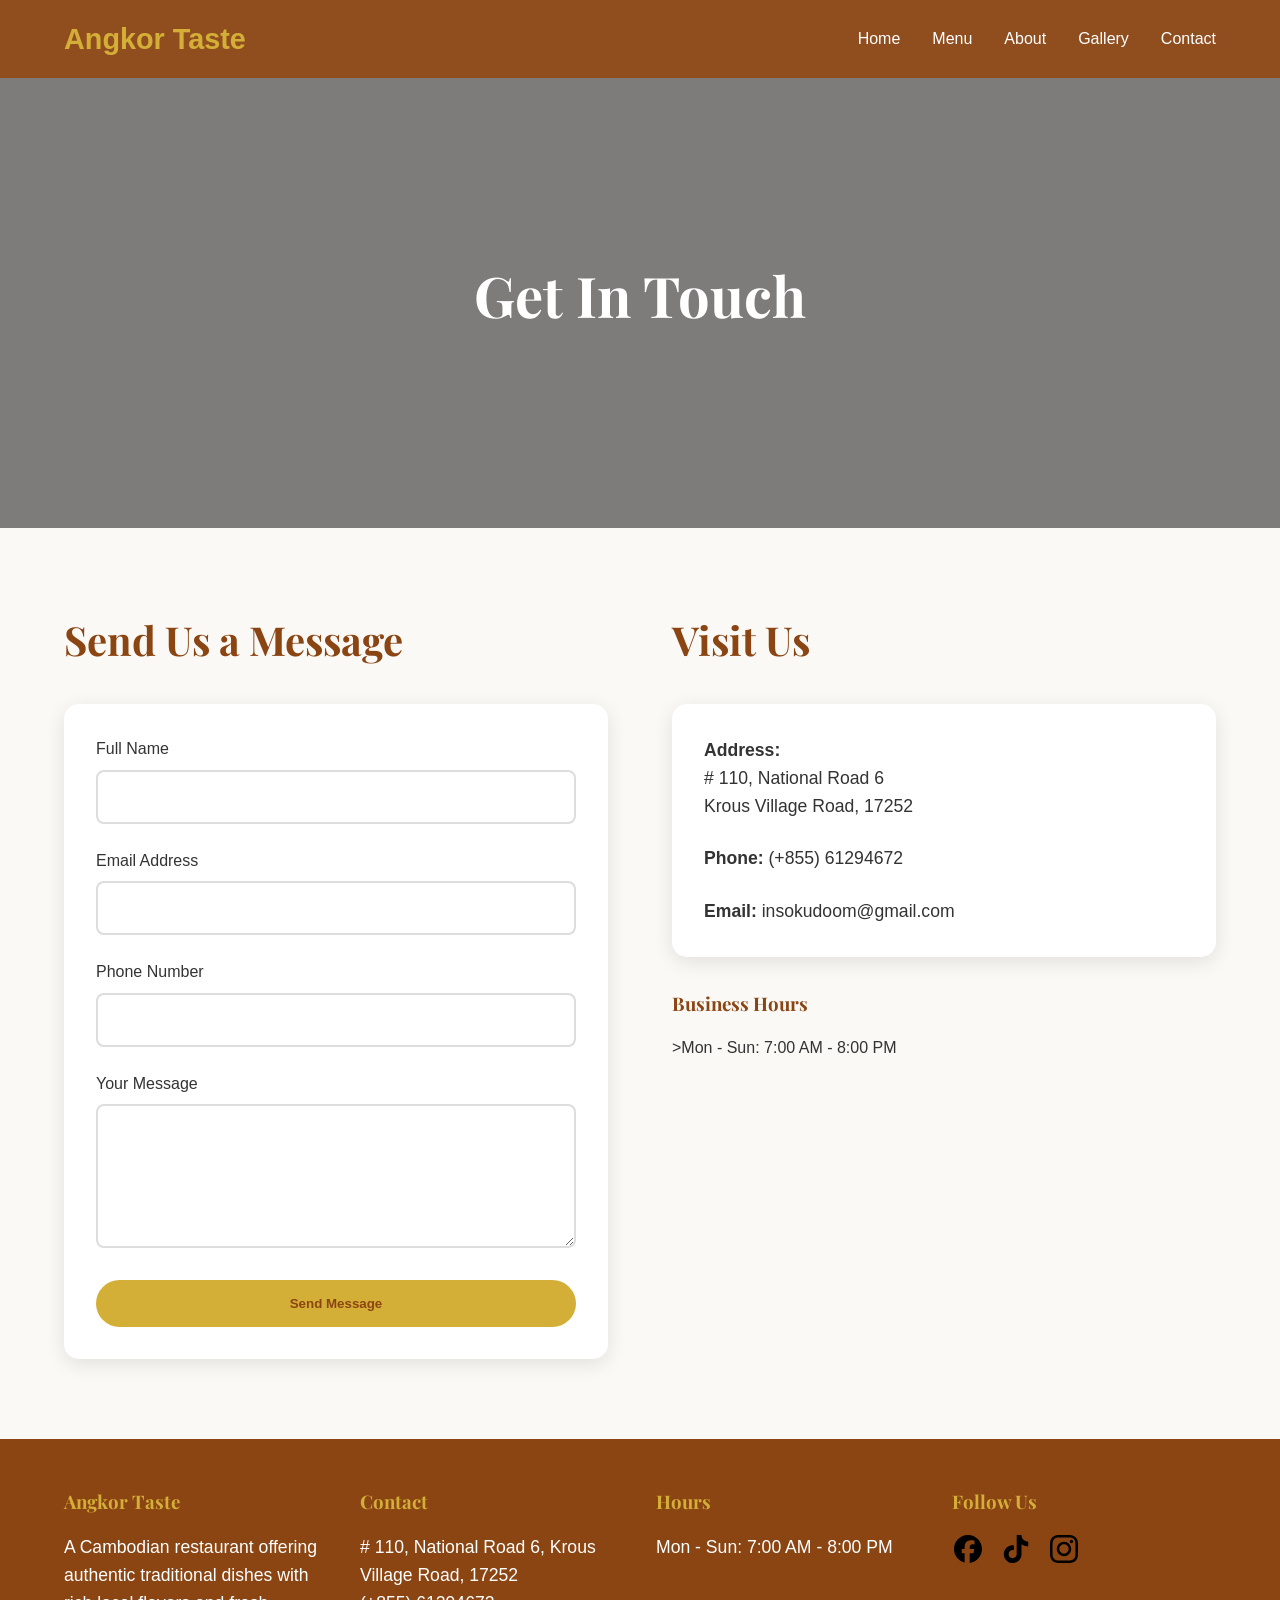
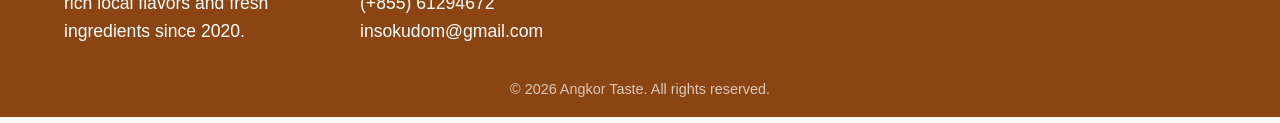
<file: contact.html>
<!DOCTYPE html>
<html lang="en">
<head>
    <meta charset="UTF-8">
    <meta name="viewport" content="width=device-width, initial-scale=1.0">
    <title>Angkor Taste  | Fine Dining Restaurant</title>
    <link rel="stylesheet" href="css/style.css">
    
    <link href="https://fonts.googleapis.com/css2?family=Playfair+Display:wght@400;700&amp;family=Inter:wght@400;500;600&amp;display=swap" rel="stylesheet">
</head>
<body>
    
    <nav class="navbar">
        <a href="index.html" class="logo">Angkor Taste</a>
        <ul class="nav-links">
            <li><a href="index.html">Home</a></li>
            <li><a href="menu.html">Menu</a></li>
            <li><a href="about.html">About</a></li>
            <li><a href="gallery.html">Gallery</a></li>
            <li><a href="contact.html">Contact</a></li>
        </ul>
    </nav>

    <section class="hero" style="height: 50vh; background-image: linear-gradient(rgba(0,0,0,0.5), rgba(0,0,0,0.5)), url('https://www.wayfairertravel.com/hs-fs/hubfs/Imported%20sitepage%20images/shutterstock_305154677_zx4yzl.jpg?width=1350&height=843&name=shutterstock_305154677_zx4yzl.jpg');">
        <div class="hero-content">
            <h1>Get In Touch</h1>
        </div>
    </section>

    <section class="section">
        <div style="display: grid; grid-template-columns: repeat(auto-fit, minmax(500px, 1fr)); gap: 4rem; max-width: 1200px; margin: 0 auto;">
            
            <div>
                <h2 style="margin-bottom: 2rem;">Send Us a Message</h2>
                <form class="contact-form" action="#" method="POST">
                    <div class="form-group">
                        <label for="name">Full Name</label>
                        <input type="text" id="name" name="name" required>
                    </div>
                    <div class="form-group">
                        <label for="email">Email Address</label>
                        <input type="email" id="email" name="email" required>
                    </div>
                    <div class="form-group">
                        <label for="phone">Phone Number</label>
                        <input type="tel" id="phone" name="phone">
                    </div>
                    <div class="form-group">
                        <label for="message">Your Message</label>
                        <textarea id="message" name="message" rows="6" required></textarea>
                    </div>
                    <button type="submit" class="btn" style="width: 100%;">Send Message</button>
                </form>
            </div>

            
            <div>
                <h2 style="margin-bottom: 2rem;">Visit Us</h2>
                <div style="background: white; padding: 2rem; border-radius: 15px; box-shadow: 0 5px 20px rgba(0,0,0,0.1); margin-bottom: 2rem;">
                    <p><strong>Address:</strong><br># 110, National Road 6 <br>Krous Village Road, 17252</p>
                    <p style="margin: 1.5rem 0;"><strong>Phone:</strong> (+855) 61294672</p>
                    <p><strong>Email:</strong> insokudoom@gmail.com</p>
                </div>

                <div>
                    <h3>Business Hours</h3>
                    <ul style="list-style: none; margin-top: 1rem;">
                        <li>>Mon - Sun: 7:00 AM - 8:00 PM</li>
                    </ul>
                </div>    
            </div>
        </div>
    </section>

    <footer class="footer">
        <div class="footer-content">
            <div class="footer-section">
                <h3>Angkor Taste</h3>
                <p>A Cambodian restaurant offering authentic traditional dishes with rich local flavors and fresh ingredients since 2020.</p>
            </div>
            <div class="footer-section">
                <h3>Contact</h3>
                <p># 110, National Road 6, Krous Village Road, 17252</p>
                <p>(+855) 61294672</p>
                <p>insokudom@gmail.com</p>
            </div>
            <div class="footer-section">
                <h3>Hours</h3>
                <p>Mon - Sun: 7:00 AM - 8:00 PM</p>
            </div>
            <div class="footer-section">
                <h3>Follow Us</h3>
                <div class="social-icons">
                    <a href="#"><svg xmlns="http://www.w3.org/2000/svg" width="32" height="32" viewBox="0 0 32 32">
              <path d="M16,2c-7.732,0-14,6.268-14,14,0,6.566,4.52,12.075,10.618,13.588v-9.31h-2.887v-4.278h2.887v-1.843c0-4.765,2.156-6.974,6.835-6.974,.887,0,2.417,.174,3.043,.348v3.878c-.33-.035-.904-.052-1.617-.052-2.296,0-3.183,.87-3.183,3.13v1.513h4.573l-.786,4.278h-3.787v9.619c6.932-.837,12.304-6.74,12.304-13.897,0-7.732-6.268-14-14-14Z"></path>
            </svg></a>
                    <a href="#"><svg xmlns="http://www.w3.org/2000/svg" width="32" height="32" viewBox="0 0 32 32">
              <path d="M24.562,7.613c-1.508-.983-2.597-2.557-2.936-4.391-.073-.396-.114-.804-.114-1.221h-4.814l-.008,19.292c-.081,2.16-1.859,3.894-4.039,3.894-.677,0-1.315-.169-1.877-.465-1.288-.678-2.169-2.028-2.169-3.582,0-2.231,1.815-4.047,4.046-4.047,.417,0,.816,.069,1.194,.187v-4.914c-.391-.053-.788-.087-1.194-.087-4.886,0-8.86,3.975-8.86,8.86,0,2.998,1.498,5.65,3.783,7.254,1.439,1.01,3.19,1.606,5.078,1.606,4.886,0,8.86-3.975,8.86-8.86V11.357c1.888,1.355,4.201,2.154,6.697,2.154v-4.814c-1.345,0-2.597-.4-3.647-1.085Z"></path>
            </svg></a>
                    <a href="#"><svg xmlns="http://www.w3.org/2000/svg" width="32" height="32" viewBox="0 0 32 32">
              <path d="M10.202,2.098c-1.49,.07-2.507,.308-3.396,.657-.92,.359-1.7,.84-2.477,1.619-.776,.779-1.254,1.56-1.61,2.481-.345,.891-.578,1.909-.644,3.4-.066,1.49-.08,1.97-.073,5.771s.024,4.278,.096,5.772c.071,1.489,.308,2.506,.657,3.396,.359,.92,.84,1.7,1.619,2.477,.779,.776,1.559,1.253,2.483,1.61,.89,.344,1.909,.579,3.399,.644,1.49,.065,1.97,.08,5.771,.073,3.801-.007,4.279-.024,5.773-.095s2.505-.309,3.395-.657c.92-.36,1.701-.84,2.477-1.62s1.254-1.561,1.609-2.483c.345-.89,.579-1.909,.644-3.398,.065-1.494,.081-1.971,.073-5.773s-.024-4.278-.095-5.771-.308-2.507-.657-3.397c-.36-.92-.84-1.7-1.619-2.477s-1.561-1.254-2.483-1.609c-.891-.345-1.909-.58-3.399-.644s-1.97-.081-5.772-.074-4.278,.024-5.771,.096m.164,25.309c-1.365-.059-2.106-.286-2.6-.476-.654-.252-1.12-.557-1.612-1.044s-.795-.955-1.05-1.608c-.192-.494-.423-1.234-.487-2.599-.069-1.475-.084-1.918-.092-5.656s.006-4.18,.071-5.656c.058-1.364,.286-2.106,.476-2.6,.252-.655,.556-1.12,1.044-1.612s.955-.795,1.608-1.05c.493-.193,1.234-.422,2.598-.487,1.476-.07,1.919-.084,5.656-.092,3.737-.008,4.181,.006,5.658,.071,1.364,.059,2.106,.285,2.599,.476,.654,.252,1.12,.555,1.612,1.044s.795,.954,1.051,1.609c.193,.492,.422,1.232,.486,2.597,.07,1.476,.086,1.919,.093,5.656,.007,3.737-.006,4.181-.071,5.656-.06,1.365-.286,2.106-.476,2.601-.252,.654-.556,1.12-1.045,1.612s-.955,.795-1.608,1.05c-.493,.192-1.234,.422-2.597,.487-1.476,.069-1.919,.084-5.657,.092s-4.18-.007-5.656-.071M21.779,8.517c.002,.928,.755,1.679,1.683,1.677s1.679-.755,1.677-1.683c-.002-.928-.755-1.679-1.683-1.677,0,0,0,0,0,0-.928,.002-1.678,.755-1.677,1.683m-12.967,7.496c.008,3.97,3.232,7.182,7.202,7.174s7.183-3.232,7.176-7.202c-.008-3.97-3.233-7.183-7.203-7.175s-7.182,3.233-7.174,7.203m2.522-.005c-.005-2.577,2.08-4.671,4.658-4.676,2.577-.005,4.671,2.08,4.676,4.658,.005,2.577-2.08,4.671-4.658,4.676-2.577,.005-4.671-2.079-4.676-4.656h0"></path>
            </svg></a>
                </div>
            </div>
        </div>
        <div style="text-align: center; margin-top: 2rem; opacity: 0.7; font-size: 0.9rem;">
            &copy; 2026 Angkor Taste. All rights reserved.
        </div>
    </footer>
    <script>
        const mobileMenuBtn = document.getElementById('mobile-menu-btn');
        const navLinks = document.getElementById('nav-links');

        mobileMenuBtn.addEventListener('click', () => {
            navLinks.classList.toggle('active');
        });
    </script>
</body>
</html>
</body>
</html>
</file>
<file: css/style.css>
:root {
  --primary-color: #8B4513; /* */
  --secondary-color: #F5F5DC;
  --accent-color: #D4AF37; 
  --text-color: #333333;
  --light-text: #FFFFFF;
  --background-color: #FAF9F6;
}


* {
  margin: 0;
  padding: 0;
  box-sizing: border-box;
}

body {
  font-family: 'Segoe UI', Tahoma, Geneva, Verdana, sans-serif;
  line-height: 1.6;
  color: var(--text-color);
  background-color: var(--background-color);
}


h1, h2, h3, h4 {
  font-family: 'Playfair Display', serif; 
  color: var(--primary-color);
}

h1 {
  font-size: 3.5rem;
}

h2 {
  font-size: 2.5rem;
}

p {
  font-size: 1.1rem;
}


.navbar {
  position: sticky;
  top: 0;
  background-color: rgba(139, 69, 19, 0.95);
  color: var(--light-text);
  padding: 1rem 5%;
  display: flex;
  justify-content: space-between;
  align-items: center;
  z-index: 1000;
  transition: background-color 0.3s;
}

.logo {
  font-size: 1.8rem;
  font-weight: bold;
  color: var(--accent-color);
  text-decoration: none;
}

.nav-links {
  display: flex;
  list-style: none;
  gap: 2rem;
}

.nav-links a {
  color: var(--light-text);
  text-decoration: none;
  font-weight: 500;
  transition: color 0.3s;
}

.nav-links a:hover {
  color: var(--accent-color);
}

/* Mobile Menu - Since no JS, use checkbox hack for hamburger */
.mobile-menu {
  display: none;
}

/* Hero Section */
.hero {
  height: 100vh;
  background-image: linear-gradient(rgba(0,0,0,0.4), rgba(0,0,0,0.4)), url('https://blog.bangkokair.com/wp-content/uploads/2024/07/visiting-angkor-wat-guide.jpg');
  background-size: cover;
  background-position: center;
  display: flex;
  align-items: center;
  justify-content: center;
  text-align: center;
  color: white;
}

.hero-content {
  max-width: 800px;
  padding: 2rem;
}

.hero h1 {
  color: white;
  margin-bottom: 1rem;
}

.hero p {
  font-size: 1.4rem;
  margin-bottom: 2rem;
}

.btn {
  display: inline-block;
  background-color: var(--accent-color);
  color: var(--primary-color);
  padding: 1rem 2.5rem;
  border-radius: 50px;
  text-decoration: none;
  font-weight: bold;
  transition: all 0.3s;
  border: none;
  cursor: pointer;
}

.btn:hover {
  background-color: var(--primary-color);
  color: var(--accent-color);
  transform: translateY(-3px);
}


.section {
  padding: 5rem 5%;
}

.section-title {
  text-align: center;
  margin-bottom: 3rem;
  position: relative;
}

.section-title::after {
  content: '';
  display: block;
  width: 80px;
  height: 3px;
  background-color: var(--accent-color);
  margin: 1rem auto;
}

.cards-grid {
  display: grid;
  grid-template-columns: repeat(auto-fit, minmax(280px, 1fr));
  gap: 2rem;
}

.card {
  background: white;
  border-radius: 15px;
  overflow: hidden;
  box-shadow: 0 5px 15px rgba(0,0,0,0.1);
  transition: transform 0.3s, box-shadow 0.3s;
}

.card:hover {
  transform: translateY(-10px);
  box-shadow: 0 15px 30px rgba(0,0,0,0.15);
}

.card img {
  width: 100%;
  height: 200px;
  object-fit: cover;
}

.card-content {
  padding: 1.5rem;
}

.card h3 {
  margin-bottom: 0.5rem;
  color: var(--primary-color);
}

.card .price {
  color: var(--accent-color);
  font-weight: bold;
  font-size: 1.2rem;
}

.testimonials {
  background-color: var(--secondary-color);
}

.testimonial-grid {
  display: grid;
  grid-template-columns: repeat(auto-fit, minmax(300px, 1fr));
  gap: 2rem;
}

.testimonial {
  background: white;
  padding: 2rem;
  border-radius: 15px;
  box-shadow: 0 5px 15px rgba(0,0,0,0.1);
}


.cta-banner {
  background: linear-gradient(135deg, var(--primary-color), #A0522D);
  color: white;
  text-align: center;
  padding: 4rem 5%;
}


.footer {
  background-color: var(--primary-color);
  color: var(--light-text);
  padding: 3rem 5% 1rem;
}

.footer-content {
  display: grid;
  grid-template-columns: repeat(auto-fit, minmax(250px, 1fr));
  gap: 2rem;
}

.footer-section h3 {
  color: var(--accent-color);
  margin-bottom: 1rem;
}

.social-icons {
  display: flex;
  gap: 1rem;
}

.social-icons a {
  color: var(--light-text);
  font-size: 1.5rem;
  transition: color 0.3s;
}

.social-icons a:hover {
  color: var(--accent-color);
}


.menu-categories {
  display: flex;
  flex-wrap: wrap;
  gap: 1rem;
  justify-content: center;
  margin-bottom: 3rem;
}

.category-btn {
  background: none;
  border: 2px solid var(--accent-color);
  color: var(--primary-color);
  padding: 0.8rem 1.5rem;
  border-radius: 50px;
  cursor: pointer;
  transition: all 0.3s;
  font-weight: 500;
}


.menu-section {
  margin-bottom: 4rem;
}

.menu-grid {
  display: grid;
  grid-template-columns: repeat(auto-fit, minmax(350px, 1fr));
  gap: 2rem;
}


.gallery-grid {
  display: grid;
  grid-template-columns: repeat(auto-fit, minmax(300px, 1fr));
  gap: 1rem;
}

.gallery-item {
  position: relative;
  overflow: hidden;
  border-radius: 10px;
}

.gallery-item img {
  width: 100%;
  height: 300px;
  object-fit: cover;
  transition: transform 0.5s ease;
}

.gallery-item:hover img {
  transform: scale(1.1);
}

.gallery-item::after {
  content: attr(data-title);
  position: absolute;
  bottom: 0;
  left: 0;
  right: 0;
  background: linear-gradient(transparent, rgba(0,0,0,0.8));
  color: white;
  padding: 1rem;
  transform: translateY(100%);
  transition: transform 0.3s;
  opacity: 0;
}

.gallery-item:hover::after {
  transform: translateY(0);
  opacity: 1;
}

.contact-form {
  max-width: 600px;
  margin: 0 auto;
  background: white;
  padding: 2rem;
  border-radius: 15px;
  box-shadow: 0 5px 20px rgba(0,0,0,0.1);
}

.form-group {
  margin-bottom: 1.5rem;
}

.form-group label {
  display: block;
  margin-bottom: 0.5rem;
  font-weight: 500;
}

.form-group input,
.form-group textarea {
  width: 100%;
  padding: 1rem;
  border: 2px solid #ddd;
  border-radius: 8px;
  font-size: 1rem;
  transition: border 0.3s;
}

.form-group input:focus,
.form-group textarea:focus {
  border-color: var(--accent-color);
  outline: none;
}

.map-placeholder {
  height: 400px;
  background: #ddd;
  border-radius: 10px;
  display: flex;
  align-items: center;
  justify-content: center;
  color: #666;
  font-size: 1.2rem;
}

@media (max-width: 768px) {
  
  .mobile-menu {
    display: block;
    font-size: 2rem;
    cursor: pointer;
    color: var(--light-text);
  }
  
  
  .nav-links {
    display: none; 
    flex-direction: column;
    position: absolute;
    top: 100%; 
    left: 0;
    width: 100%;
    background-color: rgba(139, 69, 19, 0.98); 
    padding: 1.5rem 0;
    gap: 1.5rem;
    text-align: center;
    box-shadow: 0 4px 10px rgba(0,0,0,0.2);
  }

  
  .nav-links.active {
    display: flex;
  }
  
  h1 {
    font-size: 2.5rem;
  }
  
  .hero {
    height: 80vh;
  }
}
</file>
